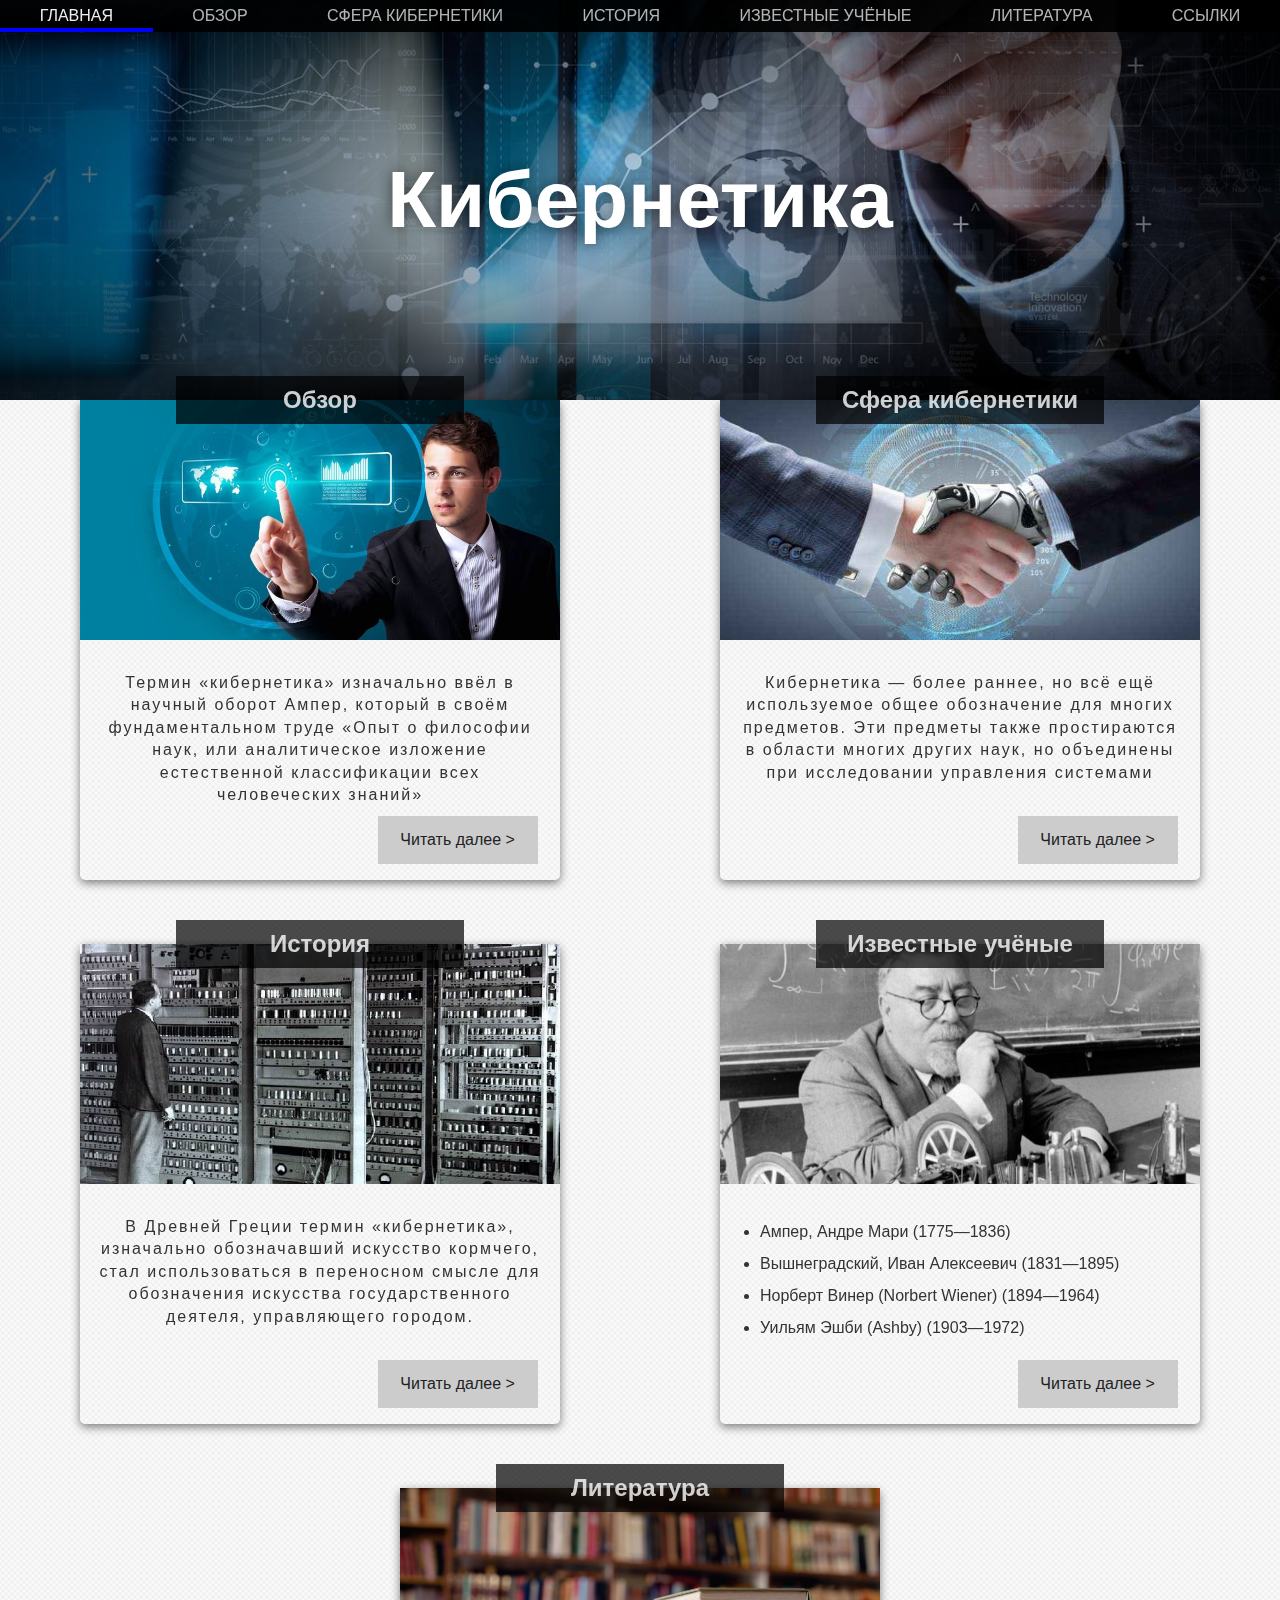
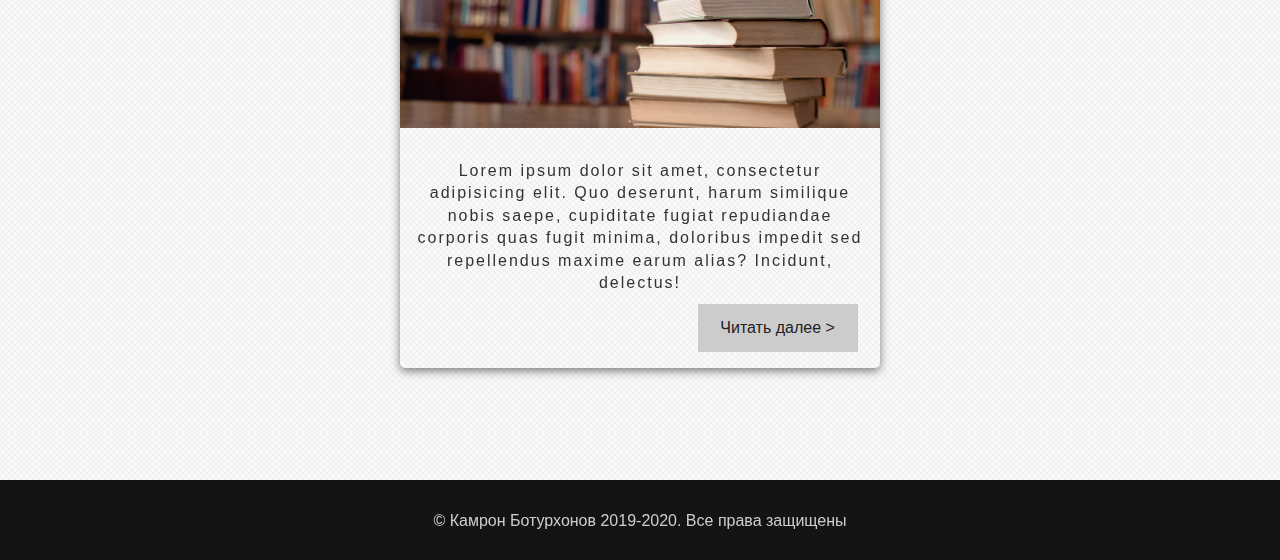
<file: index.html>
<!DOCTYPE html>
<html lang="en">
<head>
  <meta charset="UTF-8">
  <title>Кибернетика</title>
  <link rel="stylesheet" href="style/main.css">
</head>
<body>
  <nav class="menu-wrap">
    <ul class="menu">
      <li class="menu-item"><a href="index.html" style="box-shadow: inset 0 -4px blue">Главная</a></li>
      <li class="menu-item"><a href="pages/review.html">Обзор</a></li>
      <li class="menu-item"><a href="pages/scope.html">Сфера кибернетики</a></li>
      <li class="menu-item"><a href="pages/history.html">История</a></li>
      <li class="menu-item"><a href="pages/scientists.html">Известные учёные</a></li>
      <li class="menu-item"><a href="pages/literature.html">Литература</a></li>
      <li class="menu-item"><a href="pages/links.html">Ссылки</a></li>
    </ul>
  </nav>
  
  <header class="main-header">
    <div class="logo"></div>
    <h1 class="main-heading">Кибернетика</h1>
  </header>

  <div class="main-container">
    
    <section class="bars">
      <article class="bar-review">
        <h3 class="bar-heading">Обзор</h3>
        <div class="img"></div>
        <p>Термин «кибернетика» изначально ввёл в научный оборот Ампер, который в своём фундаментальном труде «Опыт о философии наук, или аналитическое изложение естественной классификации всех человеческих знаний»</p>
        <a href="pages/review.html" class="read-more">Читать далее ></a>
      </article>
      <article class="bar-scope">
        <h3 class="bar-heading">Сфера кибернетики</h3>
        <div class="img"></div>
        <p>Кибернетика — более раннее, но всё ещё используемое общее обозначение для многих предметов. Эти предметы также простираются в области многих других наук, но объединены при исследовании управления системами</p>
        <a href="pages/scope.html" class="read-more">Читать далее ></a>
      </article>
      <article class="bar-history">
        <h3 class="bar-heading">История</h3>
        <div class="img"></div>
        <p>В Древней Греции термин «кибернетика», изначально обозначавший искусство кормчего, стал использоваться в переносном смысле для обозначения искусства государственного деятеля, управляющего городом.</p>
        <a href="pages/history.html" class="read-more">Читать далее ></a>
      </article>
      <article class="bar-scientists">
        <h3 class="bar-heading">Известные учёные</h3>
        <div class="img"></div>
        <ul>
          <li>Ампер, Андре Мари (1775—1836)</li>
          <li>Вышнеградский, Иван Алексеевич (1831—1895)</li>
          <li>Норберт Винер (Norbert Wiener) (1894—1964)</li>
          <li>Уильям Эшби (Ashby) (1903—1972)</li>
        </ul>
        <a href="pages/scientists.html" class="read-more">Читать далее ></a>
      </article>
      <article class="bar-literature">
        <h3 class="bar-heading">Литература</h3>
        <div class="img"></div>
        <p>Lorem ipsum dolor sit amet, consectetur adipisicing elit. Quo deserunt, harum similique nobis saepe, cupiditate fugiat repudiandae corporis quas fugit minima, doloribus impedit sed repellendus maxime earum alias? Incidunt, delectus!</p>
        <a href="pages/literature.html" class="read-more">Читать далее ></a>
      </article>
    </section>

  </div>
    
  <footer>
    <p>&copy; Камрон Ботурхонов 2019-2020. Все права защищены</p>
  </footer>

</body>
</html>
</file>
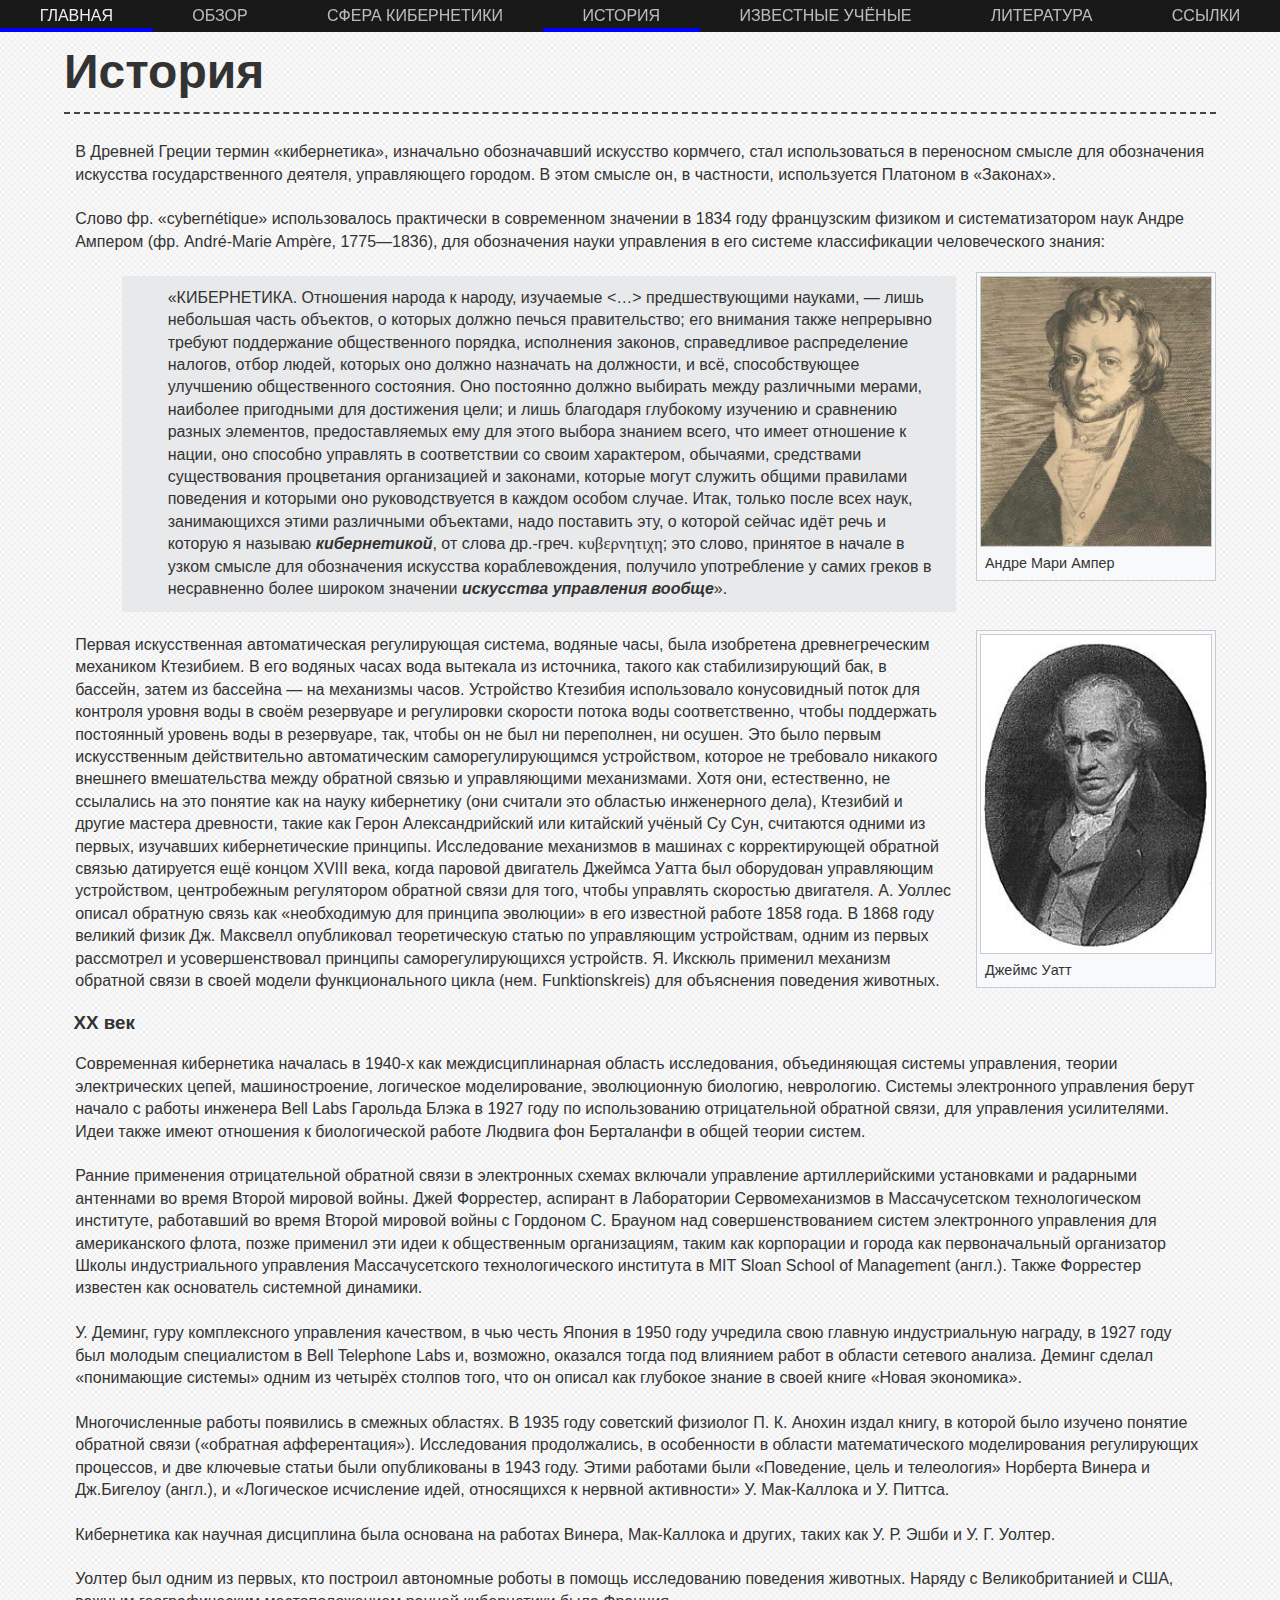
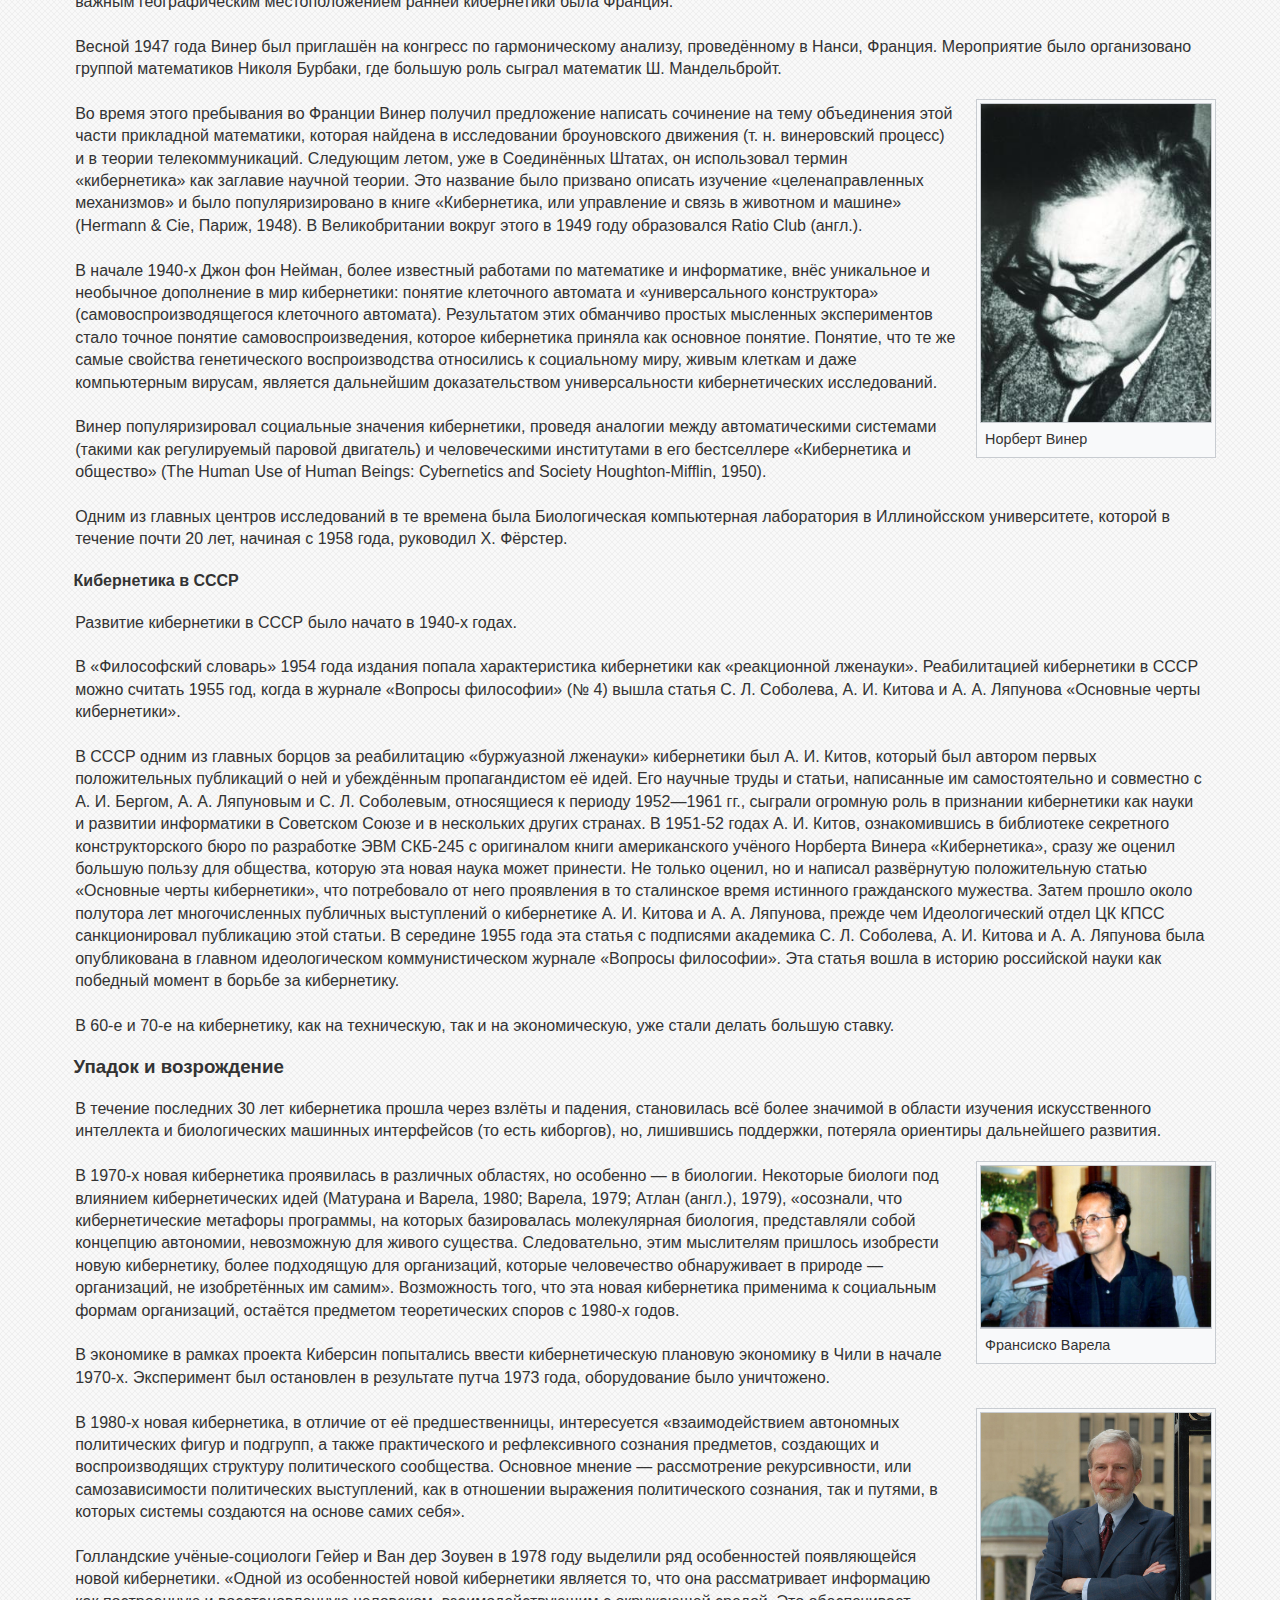
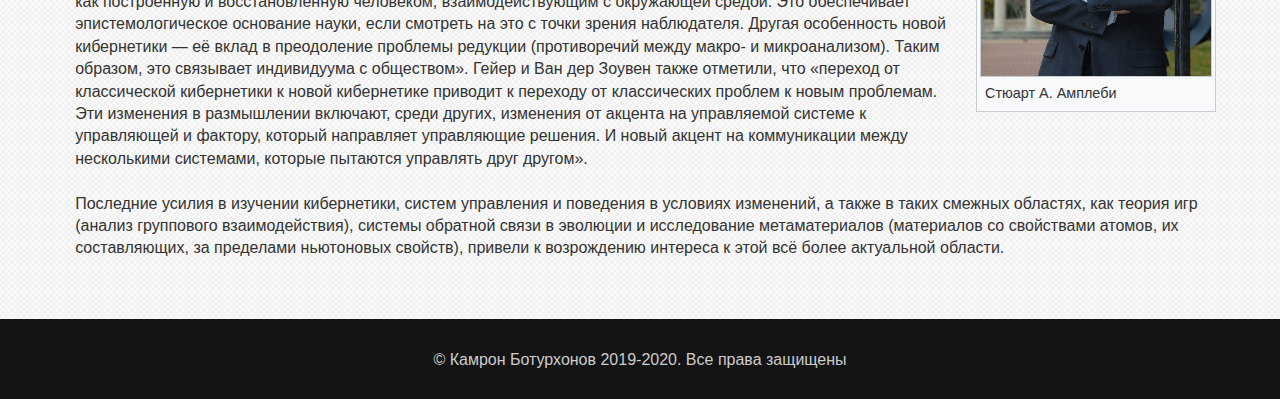
<file: pages/history.html>
<!DOCTYPE html>
<html lang="en">
<head>
	<meta charset="UTF-8">
	<title>История</title>
	<link rel="stylesheet" href="../style/page-style.css">
</head>
<body>
	<nav class="menu-wrap">
		<ul class="menu">
			<li class="menu-item"><a href="../index.html">Главная</a></li>
			<li class="menu-item"><a href="review.html">Обзор</a></li>
			<li class="menu-item"><a href="scope.html">Сфера кибернетики</a></li>
			<li class="menu-item"><a href="history.html" style="box-shadow: inset 0 -4px blue">История</a></li>
			<li class="menu-item"><a href="scientists.html">Известные учёные</a></li>
			<li class="menu-item"><a href="literature.html">Литература</a></li>
			<li class="menu-item"><a href="links.html">Ссылки</a></li>
		</ul>
	</nav>
	
	<header class="page-header">
		<h1>История</h1>
	</header>
	
	<div class="page-container">
		<p>В Древней Греции термин «кибернетика», изначально обозначавший искусство кормчего, стал использоваться в переносном смысле для обозначения искусства государственного деятеля, управляющего городом. В этом смысле он, в частности, используется Платоном в «Законах».</p>
		<p>Слово фр. «cybernétique» использовалось практически в современном значении в 1834 году французским физиком и систематизатором наук Андре Ампером (фр. André-Marie Ampère, 1775—1836), для обозначения науки управления в его системе классификации человеческого знания:</p>
		<div class="side-info width-240">
			<img src="../img/Andre-Marie_Ampere.jpg">
			<p>Андре Мари Ампер</p>
		</div>
		<blockquote>
			<p>«КИБЕРНЕТИКА. Отношения народа к народу, изучаемые &lt;…&gt; предшествующими науками,&nbsp;— лишь небольшая часть объектов, о которых должно печься правительство; его внимания также непрерывно требуют поддержание общественного порядка, исполнения законов, справедливое распределение налогов, отбор людей, которых оно должно назначать на должности, и всё, способствующее улучшению общественного состояния. Оно постоянно должно выбирать между различными мерами, наиболее пригодными для достижения цели; и лишь благодаря глубокому изучению и сравнению разных элементов, предоставляемых ему для этого выбора знанием всего, что имеет отношение к нации, оно способно управлять в соответствии со своим характером, обычаями, средствами существования процветания организацией и законами, которые могут служить общими правилами поведения и которыми оно руководствуется в каждом особом случае. Итак, только после всех наук, занимающихся этими различными объектами, надо поставить эту, о которой сейчас идёт речь и которую я называю <i><b>кибернетикой</b></i>, от слова др.-греч. <span lang="grc"><span style="font-family: palatino linotype, new athena unicode, athena, gentium, code2000, serif; font-size: 105%;">κυβερνητιχη</span></span>; это слово, принятое в начале в узком смысле для обозначения искусства кораблевождения, получило употребление у самих греков в несравненно более широком значении <i><b>искусства управления вообще</b></i>».</p>
		</blockquote>
		<div class="side-info width-240">
			<img src="../img/James_Watt.jpg">
				<p>Джеймс Уатт</p>
		</div>
		<p>Первая искусственная автоматическая регулирующая система, водяные часы, была изобретена древнегреческим механиком Ктезибием. В его водяных часах вода вытекала из источника, такого как стабилизирующий бак, в бассейн, затем из бассейна — на механизмы часов. Устройство Ктезибия использовало конусовидный поток для контроля уровня воды в своём резервуаре и регулировки скорости потока воды соответственно, чтобы поддержать постоянный уровень воды в резервуаре, так, чтобы он не был ни переполнен, ни осушен. Это было первым искусственным действительно автоматическим саморегулирующимся устройством, которое не требовало никакого внешнего вмешательства между обратной связью и управляющими механизмами. Хотя они, естественно, не ссылались на это понятие как на науку кибернетику (они считали это областью инженерного дела), Ктезибий и другие мастера древности, такие как Герон Александрийский или китайский учёный Су Сун, считаются одними из первых, изучавших кибернетические принципы. Исследование механизмов в машинах с корректирующей обратной связью датируется ещё концом XVIII века, когда паровой двигатель Джеймса Уатта был оборудован управляющим устройством, центробежным регулятором обратной связи для того, чтобы управлять скоростью двигателя. А. Уоллес описал обратную связь как «необходимую для принципа эволюции» в его известной работе 1858 года. В 1868 году великий физик Дж. Максвелл опубликовал теоретическую статью по управляющим устройствам, одним из первых рассмотрел и усовершенствовал принципы саморегулирующихся устройств. Я. Икскюль применил механизм обратной связи в своей модели функционального цикла (нем. Funktionskreis) для объяснения поведения животных. </p>
		<h3>XX век</h3>
		<p>Современная кибернетика началась в 1940-х как междисциплинарная область исследования, объединяющая системы управления, теории электрических цепей, машиностроение, логическое моделирование, эволюционную биологию, неврологию. Системы электронного управления берут начало с работы инженера Bell Labs Гарольда Блэка в 1927 году по использованию отрицательной обратной связи, для управления усилителями. Идеи также имеют отношения к биологической работе Людвига фон Берталанфи в общей теории систем. </p>
		<p>Ранние применения отрицательной обратной связи в электронных схемах включали управление артиллерийскими установками и радарными антеннами во время Второй мировой войны. Джей Форрестер, аспирант в Лаборатории Сервомеханизмов в Массачусетском технологическом институте, работавший во время Второй мировой войны с Гордоном С. Брауном над совершенствованием систем электронного управления для американского флота, позже применил эти идеи к общественным организациям, таким как корпорации и города как первоначальный организатор Школы индустриального управления Массачусетского технологического института в MIT Sloan School of Management (англ.). Также Форрестер известен как основатель системной динамики.</p>
		<p>У. Деминг, гуру комплексного управления качеством, в чью честь Япония в 1950 году учредила свою главную индустриальную награду, в 1927 году был молодым специалистом в Bell Telephone Labs и, возможно, оказался тогда под влиянием работ в области сетевого анализа. Деминг сделал «понимающие системы» одним из четырёх столпов того, что он описал как глубокое знание в своей книге «Новая экономика». </p>
		<p>Многочисленные работы появились в смежных областях. В 1935 году советский физиолог П. К. Анохин издал книгу, в которой было изучено понятие обратной связи («обратная афферентация»). Исследования продолжались, в особенности в области математического моделирования регулирующих процессов, и две ключевые статьи были опубликованы в 1943 году. Этими работами были «Поведение, цель и телеология» Норберта Винера и Дж.Бигелоу (англ.), и «Логическое исчисление идей, относящихся к нервной активности» У. Мак-Каллока и У. Питтса. </p>
		<p>Кибернетика как научная дисциплина была основана на работах Винера, Мак-Каллока и других, таких как У. Р. Эшби и У. Г. Уолтер.</p>
		<p>Уолтер был одним из первых, кто построил автономные роботы в помощь исследованию поведения животных. Наряду с Великобританией и США, важным географическим местоположением ранней кибернетики была Франция.</p>
		<p>Весной 1947 года Винер был приглашён на конгресс по гармоническому анализу, проведённому в Нанси, Франция. Мероприятие было организовано группой математиков Николя Бурбаки, где большую роль сыграл математик Ш. Мандельбройт.</p>
		<div class="side-info width-240">
			<img src="../img/Norbert_wiener.jpg">
			<p>Норберт Винер</p>
		</div>
		<p>Во время этого пребывания во Франции Винер получил предложение написать сочинение на тему объединения этой части прикладной математики, которая найдена в исследовании броуновского движения (т. н. винеровский процесс) и в теории телекоммуникаций. Следующим летом, уже в Соединённых Штатах, он использовал термин «кибернетика» как заглавие научной теории. Это название было призвано описать изучение «целенаправленных механизмов» и было популяризировано в книге «Кибернетика, или управление и связь в животном и машине» (Hermann & Cie, Париж, 1948). В Великобритании вокруг этого в 1949 году образовался Ratio Club (англ.). </p>
		<p>В начале 1940-х Джон фон Нейман, более известный работами по математике и информатике, внёс уникальное и необычное дополнение в мир кибернетики: понятие клеточного автомата и «универсального конструктора» (самовоспроизводящегося клеточного автомата). Результатом этих обманчиво простых мысленных экспериментов стало точное понятие самовоспроизведения, которое кибернетика приняла как основное понятие. Понятие, что те же самые свойства генетического воспроизводства относились к социальному миру, живым клеткам и даже компьютерным вирусам, является дальнейшим доказательством универсальности кибернетических исследований. </p>
		<p>Винер популяризировал социальные значения кибернетики, проведя аналогии между автоматическими системами (такими как регулируемый паровой двигатель) и человеческими институтами в его бестселлере «Кибернетика и общество» (The Human Use of Human Beings: Cybernetics and Society Houghton-Mifflin, 1950). </p>
		<p>Одним из главных центров исследований в те времена была Биологическая компьютерная лаборатория в Иллинойсском университете, которой в течение почти 20 лет, начиная с 1958 года, руководил Х. Фёрстер. </p>

		<h4>Кибернетика в СССР</h4>
		<p>Развитие кибернетики в СССР было начато в 1940-х годах. </p>
		<p>В «Философский словарь» 1954 года издания попала характеристика кибернетики как «реакционной лженауки». Реабилитацией кибернетики в СССР можно считать 1955 год, когда в журнале «Вопросы философии» (№ 4) вышла статья С. Л. Соболева, А. И. Китова и А. А. Ляпунова «Основные черты кибернетики». </p>
		<p>В СССР одним из главных борцов за реабилитацию «буржуазной лженауки» кибернетики был А. И. Китов, который был автором первых положительных публикаций о ней и убеждённым пропагандистом её идей. Его научные труды и статьи, написанные им самостоятельно и совместно с А. И. Бергом, А. А. Ляпуновым и С. Л. Соболевым, относящиеся к периоду 1952—1961 гг., сыграли огромную роль в признании кибернетики как науки и развитии информатики в Советском Союзе и в нескольких других странах. В 1951-52 годах А. И. Китов, ознакомившись в библиотеке секретного конструкторского бюро по разработке ЭВМ СКБ-245 с оригиналом книги американского учёного Норберта Винера «Кибернетика», сразу же оценил большую пользу для общества, которую эта новая наука может принести. Не только оценил, но и написал развёрнутую положительную статью «Основные черты кибернетики», что потребовало от него проявления в то сталинское время истинного гражданского мужества. Затем прошло около полутора лет многочисленных публичных выступлений о кибернетике А. И. Китова и А. А. Ляпунова, прежде чем Идеологический отдел ЦК КПСС санкционировал публикацию этой статьи. В середине 1955 года эта статья с подписями академика С. Л. Соболева, А. И. Китова и А. А. Ляпунова была опубликована в главном идеологическом коммунистическом журнале «Вопросы философии». Эта статья вошла в историю российской науки как победный момент в борьбе за кибернетику. </p>
		<p>В 60-е и 70-е на кибернетику, как на техническую, так и на экономическую, уже стали делать большую ставку. </p>
		<h3>Упадок и возрождение</h3>
		<p>В течение последних 30 лет кибернетика прошла через взлёты и падения, становилась всё более значимой в области изучения искусственного интеллекта и биологических машинных интерфейсов (то есть киборгов), но, лишившись поддержки, потеряла ориентиры дальнейшего развития. </p>
		<div class="side-info width-240">
			<img src="../img/Francisco_Varela.jpg">
			<p>Франсиско Варела</p>
		</div>
		<p>В 1970-х новая кибернетика проявилась в различных областях, но особенно — в биологии. Некоторые биологи под влиянием кибернетических идей (Матурана и Варела, 1980; Варела, 1979; Атлан (англ.), 1979), «осознали, что кибернетические метафоры программы, на которых базировалась молекулярная биология, представляли собой концепцию автономии, невозможную для живого существа. Следовательно, этим мыслителям пришлось изобрести новую кибернетику, более подходящую для организаций, которые человечество обнаруживает в природе — организаций, не изобретённых им самим». Возможность того, что эта новая кибернетика применима к социальным формам организаций, остаётся предметом теоретических споров с 1980-х годов. </p>
		<p>В экономике в рамках проекта Киберсин попытались ввести кибернетическую плановую экономику в Чили в начале 1970-х. Эксперимент был остановлен в результате путча 1973 года, оборудование было уничтожено. </p>
		<div class="side-info width-240">
			<img src="../img/Umpleby.jpg">
			<p>Стюарт А. Амплеби</p>
		</div>
		<p>В 1980-х новая кибернетика, в отличие от её предшественницы, интересуется «взаимодействием автономных политических фигур и подгрупп, а также практического и рефлексивного сознания предметов, создающих и воспроизводящих структуру политического сообщества. Основное мнение — рассмотрение рекурсивности, или самозависимости политических выступлений, как в отношении выражения политического сознания, так и путями, в которых системы создаются на основе самих себя».</p>
		<p> Голландские учёные-социологи Гейер и Ван дер Зоувен в 1978 году выделили ряд особенностей появляющейся новой кибернетики. «Одной из особенностей новой кибернетики является то, что она рассматривает информацию как построенную и восстановленную человеком, взаимодействующим с окружающей средой. Это обеспечивает эпистемологическое основание науки, если смотреть на это с точки зрения наблюдателя. Другая особенность новой кибернетики — её вклад в преодоление проблемы редукции (противоречий между макро- и микроанализом). Таким образом, это связывает индивидуума с обществом». Гейер и Ван дер Зоувен также отметили, что «переход от классической кибернетики к новой кибернетике приводит к переходу от классических проблем к новым проблемам. Эти изменения в размышлении включают, среди других, изменения от акцента на управляемой системе к управляющей и фактору, который направляет управляющие решения. И новый акцент на коммуникации между несколькими системами, которые пытаются управлять друг другом».</p>
		<p>Последние усилия в изучении кибернетики, систем управления и поведения в условиях изменений, а также в таких смежных областях, как теория игр (анализ группового взаимодействия), системы обратной связи в эволюции и исследование метаматериалов (материалов со свойствами атомов, их составляющих, за пределами ньютоновых свойств), привели к возрождению интереса к этой всё более актуальной области. </p>
	</div>

	<footer>
		<p>&copy; Камрон Ботурхонов 2019-2020. Все права защищены</p>
	</footer>
</body>
</html>
</file>
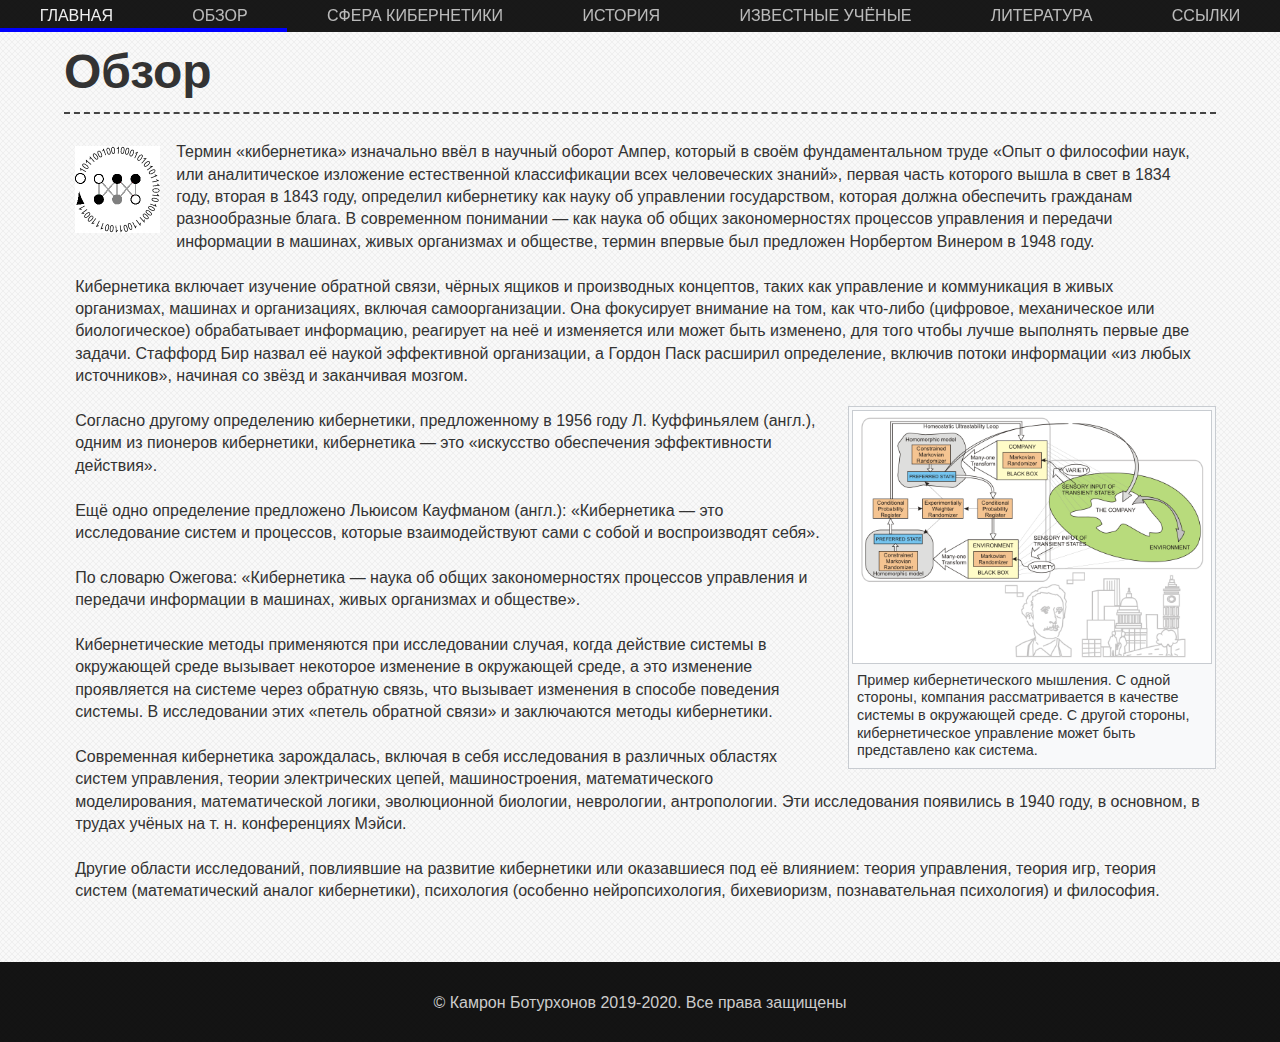
<file: pages/review.html>
<!DOCTYPE html>
<html lang="en">
<head>
  <meta charset="UTF-8">
  <title>Обзор</title>
  <link rel="stylesheet" href="../style/page-style.css">
</head>
<body>
  <nav class="menu-wrap">
    <ul class="menu">
      <li class="menu-item"><a href="../index.html">Главная</a></li>
      <li class="menu-item"><a href="review.html" style="box-shadow: inset 0 -4px blue">Обзор</a></li>
      <li class="menu-item"><a href="scope.html">Сфера кибернетики</a></li>
      <li class="menu-item"><a href="history.html">История</a></li>
      <li class="menu-item"><a href="scientists.html">Известные учёные</a></li>
      <li class="menu-item"><a href="literature.html">Литература</a></li>
      <li class="menu-item"><a href="links.html">Ссылки</a></li>
    </ul>
  </nav>
  
  <header class="page-header">
    <h1>Обзор</h1>
  </header>

  <div class="page-container">
    <div class="floatleft">
      <img src="../img/Science-symbol-13a.png" alt="" class="">
    </div>
    <p>Термин «кибернетика» изначально ввёл в научный оборот Ампер, который в своём фундаментальном труде «Опыт о философии наук, или аналитическое изложение естественной классификации всех человеческих знаний», первая часть которого вышла в свет в 1834 году, вторая в 1843 году, определил кибернетику как науку об управлении государством, которая должна обеспечить гражданам разнообразные блага. В современном понимании — как наука об общих закономерностях процессов управления и передачи информации в машинах, живых организмах и обществе, термин впервые был предложен Норбертом Винером в 1948 году.</p>
    <p>Кибернетика включает изучение обратной связи, чёрных ящиков и производных концептов, таких как управление и коммуникация в живых организмах, машинах и организациях, включая самоорганизации. Она фокусирует внимание на том, как что-либо (цифровое, механическое или биологическое) обрабатывает информацию, реагирует на неё и изменяется или может быть изменено, для того чтобы лучше выполнять первые две задачи. Стаффорд Бир назвал её наукой эффективной организации, а Гордон Паск расширил определение, включив потоки информации «из любых источников», начиная со звёзд и заканчивая мозгом. </p>
    <div class="side-info" style="width: 368px;">
      <img src="../img/Model_Cybernetic_Factory.svg.png" alt="" width="360px">
      <p>Пример кибернетического мышления. С одной стороны, компания рассматривается в качестве системы в окружающей среде. С другой стороны, кибернетическое управление может быть представлено как система.</p>
    </div>
    <p>Согласно другому определению кибернетики, предложенному в 1956 году Л. Куффиньялем (англ.), одним из пионеров кибернетики, кибернетика — это «искусство обеспечения эффективности действия».</p>
    <p>Ещё одно определение предложено Льюисом Кауфманом (англ.): «Кибернетика — это исследование систем и процессов, которые взаимодействуют сами с собой и воспроизводят себя».</p>
    <p>По словарю Ожегова: «Кибернетика — наука об общих закономерностях процессов управления и передачи информации в машинах, живых организмах и обществе».</p>
    <p>Кибернетические методы применяются при исследовании случая, когда действие системы в окружающей среде вызывает некоторое изменение в окружающей среде, а это изменение проявляется на системе через обратную связь, что вызывает изменения в способе поведения системы. В исследовании этих «петель обратной связи» и заключаются методы кибернетики. </p>
    <p>Современная кибернетика зарождалась, включая в себя исследования в различных областях систем управления, теории электрических цепей, машиностроения, математического моделирования, математической логики, эволюционной биологии, неврологии, антропологии. Эти исследования появились в 1940 году, в основном, в трудах учёных на т. н. конференциях Мэйси. </p>
    <p>Другие области исследований, повлиявшие на развитие кибернетики или оказавшиеся под её влиянием: теория управления, теория игр, теория систем (математический аналог кибернетики), психология (особенно нейропсихология, бихевиоризм, познавательная психология) и философия.</p>
  </div>

  <footer>
    <p>&copy; Камрон Ботурхонов 2019-2020. Все права защищены</p>
  </footer>
</body>
</html>
</file>
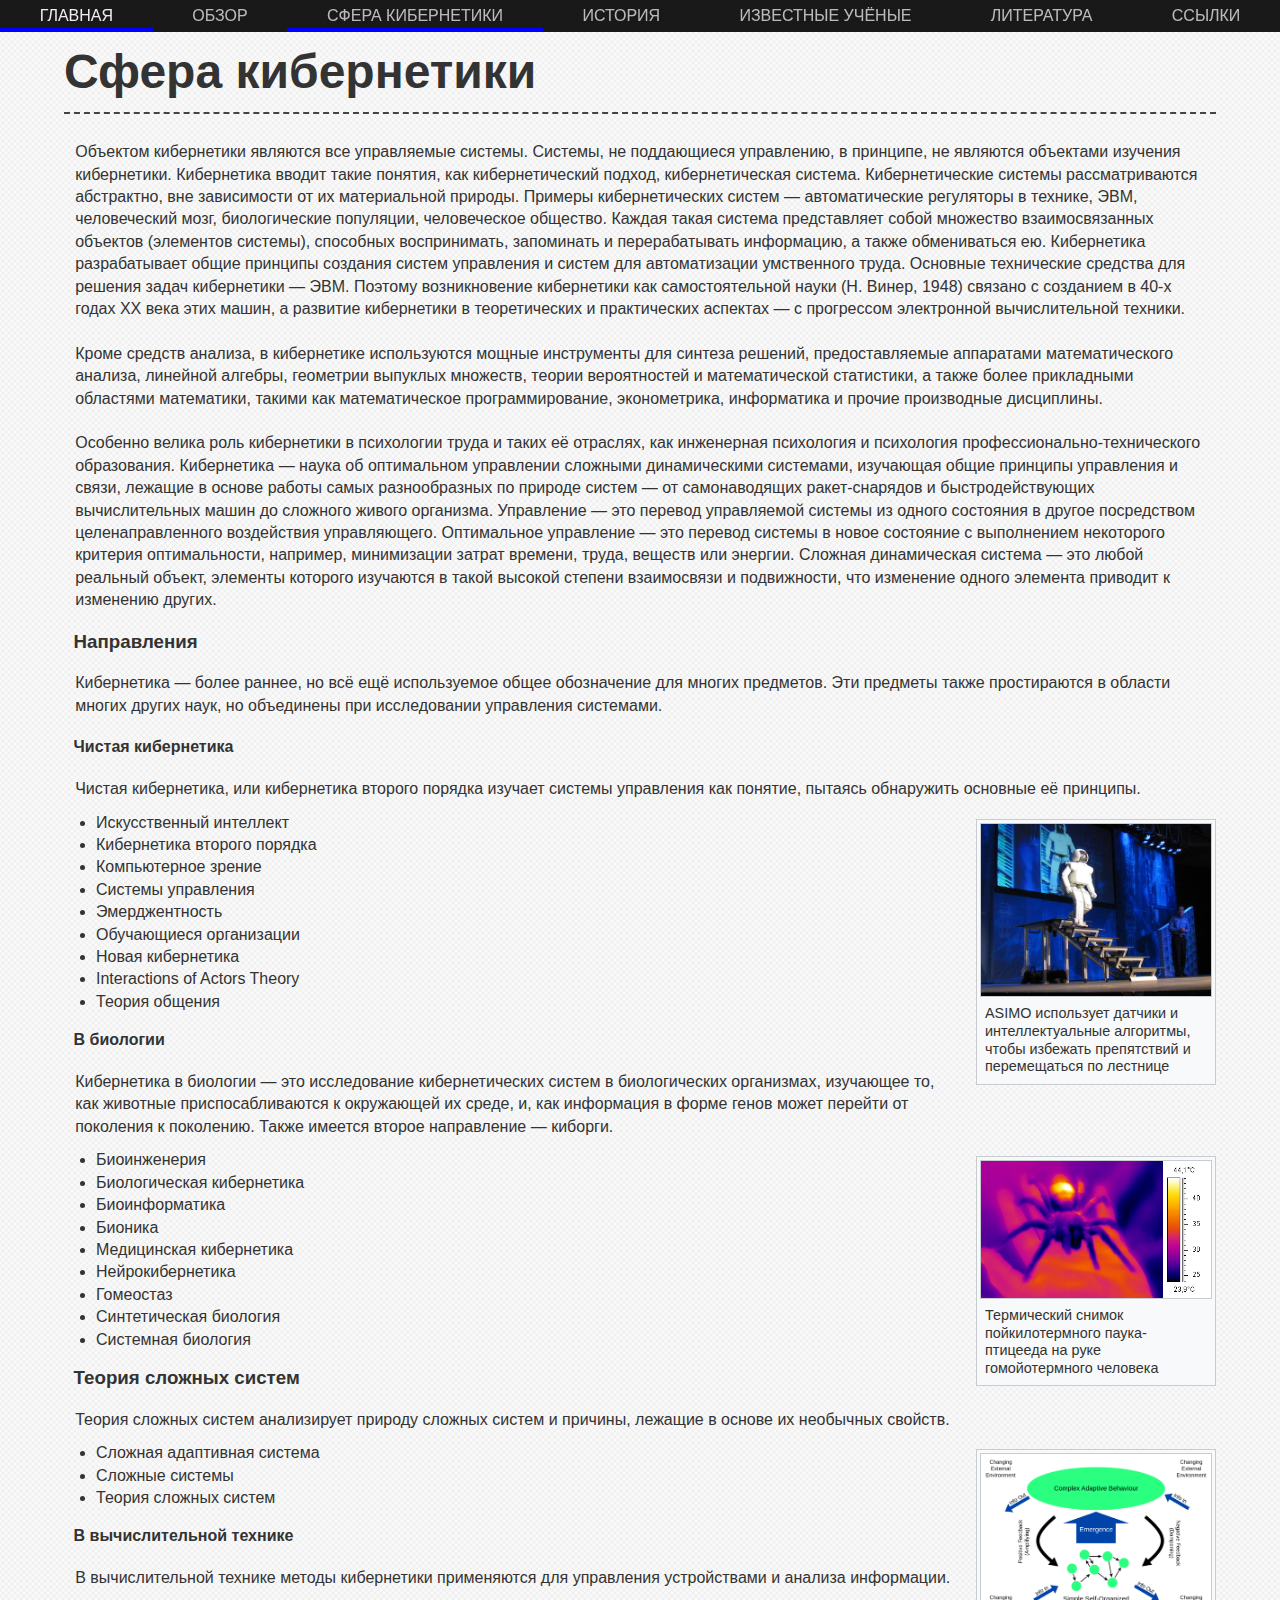
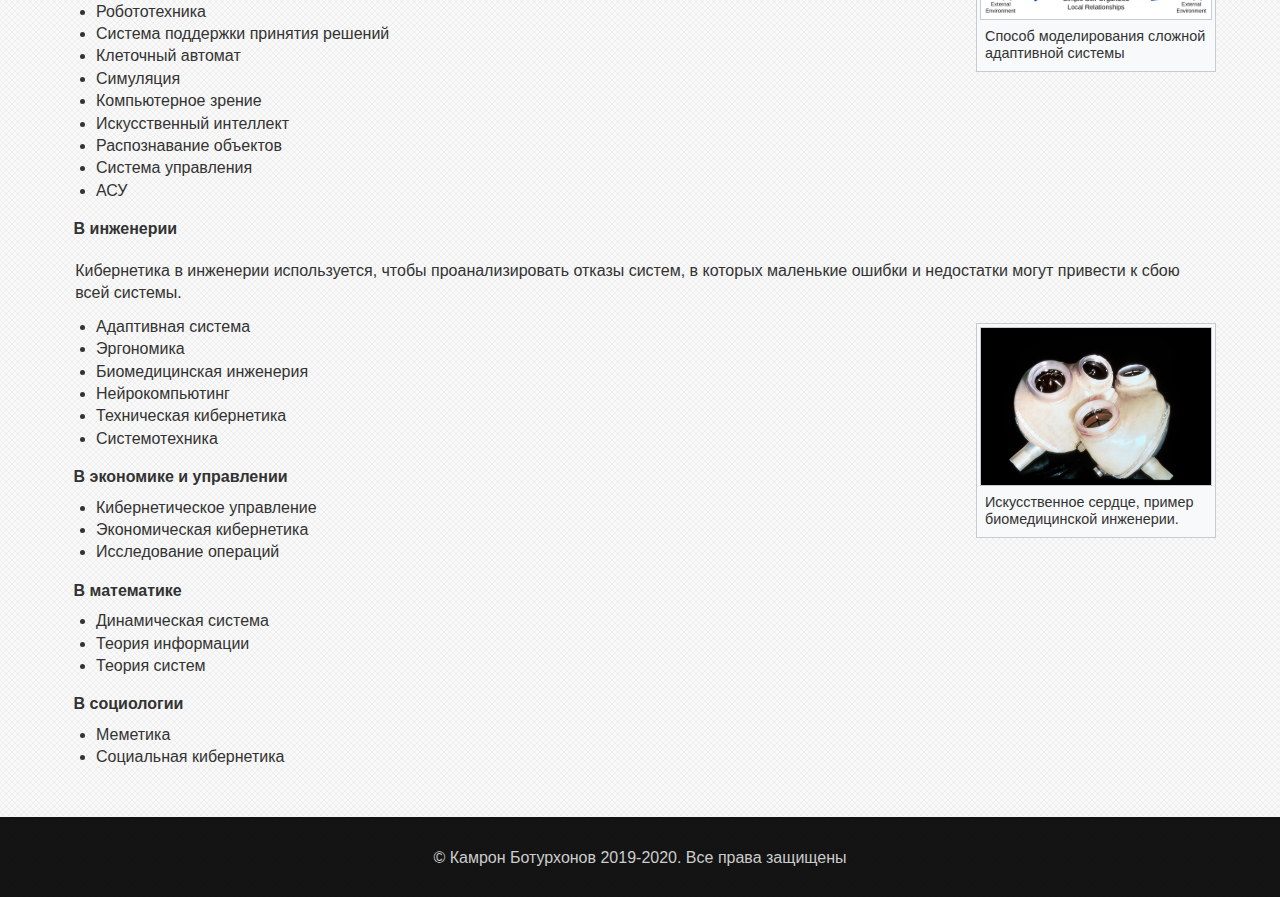
<file: pages/scope.html>
<!DOCTYPE html>
<html lang="en">
<head>
	<meta charset="UTF-8">
	<title>Сфера кибернетики</title>
	<link rel="stylesheet" href="../style/page-style.css">
</head>
<body>
	<nav class="menu-wrap">
		<ul class="menu">
			<li class="menu-item"><a href="../index.html">Главная</a></li>
			<li class="menu-item"><a href="review.html">Обзор</a></li>
			<li class="menu-item"><a href="scope.html" style="box-shadow: inset 0 -4px blue">Сфера кибернетики</a></li>
			<li class="menu-item"><a href="history.html">История</a></li>
			<li class="menu-item"><a href="scientists.html">Известные учёные</a></li>
			<li class="menu-item"><a href="literature.html">Литература</a></li>
			<li class="menu-item"><a href="links.html">Ссылки</a></li>
		</ul>
	</nav>
	
	<header class="page-header">
		<h1>Сфера кибернетики</h1>
	</header>

	<div class="page-container">
		<p>Объектом кибернетики являются все управляемые системы. Системы, не поддающиеся управлению, в принципе, не являются объектами изучения кибернетики. Кибернетика вводит такие понятия, как кибернетический подход, кибернетическая система. Кибернетические системы рассматриваются абстрактно, вне зависимости от их материальной природы. Примеры кибернетических систем — автоматические регуляторы в технике, ЭВМ, человеческий мозг, биологические популяции, человеческое общество. Каждая такая система представляет собой множество взаимосвязанных объектов (элементов системы), способных воспринимать, запоминать и перерабатывать информацию, а также обмениваться ею. Кибернетика разрабатывает общие принципы создания систем управления и систем для автоматизации умственного труда. Основные технические средства для решения задач кибернетики — ЭВМ. Поэтому возникновение кибернетики как самостоятельной науки (Н. Винер, 1948) связано с созданием в 40-х годах XX века этих машин, а развитие кибернетики в теоретических и практических аспектах — с прогрессом электронной вычислительной техники. </p>
		<p>Кроме средств анализа, в кибернетике используются мощные инструменты для синтеза решений, предоставляемые аппаратами математического анализа, линейной алгебры, геометрии выпуклых множеств, теории вероятностей и математической статистики, а также более прикладными областями математики, такими как математическое программирование, эконометрика, информатика и прочие производные дисциплины.</p>
		<p>Особенно велика роль кибернетики в психологии труда и таких её отраслях, как инженерная психология и психология профессионально-технического образования. Кибернетика — наука об оптимальном управлении сложными динамическими системами, изучающая общие принципы управления и связи, лежащие в основе работы самых разнообразных по природе систем — от самонаводящих ракет-снарядов и быстродействующих вычислительных машин до сложного живого организма. Управление — это перевод управляемой системы из одного состояния в другое посредством целенаправленного воздействия управляющего. Оптимальное управление — это перевод системы в новое состояние с выполнением некоторого критерия оптимальности, например, минимизации затрат времени, труда, веществ или энергии. Сложная динамическая система — это любой реальный объект, элементы которого изучаются в такой высокой степени взаимосвязи и подвижности, что изменение одного элемента приводит к изменению других. </p>
		<h3>Направления</h3>
		<p>Кибернетика — более раннее, но всё ещё используемое общее обозначение для многих предметов. Эти предметы также простираются в области многих других наук, но объединены при исследовании управления системами. </p>
		<h4>Чистая кибернетика</h4>
		<p>Чистая кибернетика, или кибернетика второго порядка изучает системы управления как понятие, пытаясь обнаружить основные её принципы.</p>
		<div class="side-info width-240">
			<img src="../img/1024px-Honda_ASIMO_Walking_Stairs.JPG">
			<p>ASIMO использует датчики и интеллектуальные алгоритмы, чтобы избежать препятствий и перемещаться по лестнице</p>
		</div>
		<ul>
			<li>Искусственный интеллект</li>
			<li>Кибернетика второго порядка</li>
			<li>Компьютерное зрение</li>
			<li>Системы управления</li>
			<li>Эмерджентность</li>
			<li>Обучающиеся организации</li>
			<li>Новая кибернетика</li>
			<li>Interactions of Actors Theory</li>
			<li>Теория общения</li>
		</ul>
		<h4>В биологии</h4>
		<p>Кибернетика в биологии — это исследование кибернетических систем в биологических организмах, изучающее то, как животные приспосабливаются к окружающей их среде, и, как информация в форме генов может перейти от поколения к поколению. Также имеется второе направление — киборги.</p>
		<div class="side-info width-240">
			<img src="../img/Wiki_tarantula.jpg">
			<p>Термический снимок пойкилотермного паука-птицееда на руке гомойотермного человека</p>
		</div>
		<ul>
			<li>Биоинженерия</li>
			<li>Биологическая кибернетика</li>
			<li>Биоинформатика</li>
			<li>Бионика</li>
			<li>Медицинская кибернетика</li>
			<li>Нейрокибернетика</li>
			<li>Гомеостаз</li>
			<li>Синтетическая биология</li>
			<li>Системная биология</li>
		</ul>
		<h3>Теория сложных систем</h3>
		<p>Теория сложных систем анализирует природу сложных систем и причины, лежащие в основе их необычных свойств.</p>
		<div class="side-info width-240">
			<img src="../img/Complex_adaptive_system.svg.png">
			<p>Способ моделирования сложной адаптивной системы</p>
		</div>
		<ul>
			<li>Сложная адаптивная система</li>
			<li>Сложные системы</li>
			<li>Теория сложных систем</li>
		</ul>
		<h4>В вычислительной технике</h4>
		<p>В вычислительной технике методы кибернетики применяются для управления устройствами и анализа информации.</p>
		<ul>
			<li>Робототехника</li>
			<li>Система поддержки принятия решений</li>
			<li>Клеточный автомат</li>
			<li>Симуляция</li>
			<li>Компьютерное зрение</li>
			<li>Искусственный интеллект</li>
			<li>Распознавание объектов</li>
			<li>Система управления</li>
			<li>АСУ</li>
		</ul>
		<h4>В инженерии</h4>
		<p>Кибернетика в инженерии используется, чтобы проанализировать отказы систем, в которых маленькие ошибки и недостатки могут привести к сбою всей системы.</p>
		<div class="side-info width-240">
			<img src="../img/artificial_heart.jpg">
			<p>Искусственное сердце, пример биомедицинской инженерии.</p>
		</div>
		<ul>
			<li>Адаптивная система</li>
			<li>Эргономика</li>
			<li>Биомедицинская инженерия</li>
			<li>Нейрокомпьютинг</li>
			<li>Техническая кибернетика</li>
			<li>Системотехника</li>
		</ul>
		<h4>В экономике и управлении</h4>
		<ul>
			<li>Кибернетическое управление</li>
			<li>Экономическая кибернетика</li>
			<li>Исследование операций</li>
		</ul>
		<h4>В математике</h4>
		<ul>
			<li>Динамическая система</li>
			<li>Теория информации</li>
			<li>Теория систем</li>
		</ul>
		<h4>В социологии</h4>
		<ul>
			<li>Меметика</li>
			<li>Социальная кибернетика</li>
		</ul>
	</div>

	<footer>
		<p>&copy; Камрон Ботурхонов 2019-2020. Все права защищены</p>
	</footer>
</body>
</html>
</file>
<file: style/main.css>
* {
	margin: 0;
	padding: 0;
	transition: 0.2s ease-in;
	box-sizing: border-box;
}
body {
	background: url(../img/body-bg-img.png);
	font-family: arial, sans-serif;
	font-size: 16px;
	color: #333;
}

.menu-wrap {
	width: 100%;
	position: fixed;
	top: 0;
	z-index: 99;
}

.menu {
	list-style: none;
	display: flex;
	justify-content: space-around;
	align-items: center;
	flex-flow: row wrap;
}

.menu-item {
	text-align: center;
	flex: 1 auto;
}

.menu-item a {
	display: block;
	text-decoration: none;
	line-height: 2rem;
	text-transform: uppercase;
	color: rgba(255,255,255,0.7);
	background: rgba(0,0,0,0.9);
	padding: 0 0.8rem;
}

.menu-item a:hover {
	color: #eee;
	box-shadow: inset 0 -4px blue;
}

.main-header {
	font-family: 'century gothic', arial;
	display: flex;
	justify-content: center;
	align-items: center;
	position: fixed;
	top: 0; left: 0;
	background: url(../img/cyber.jpg) 0 0 no-repeat;
	background-size: cover;
	width: 100vw;
	height: 400px;
	z-index: -1;
}

.main-header::before {
	position: absolute;
	content: '';
	top: 0;
	left: 0;
	width: 100%;
	height: 100%;
	/*background: rgba(0,0,0,.4);*/
	background: radial-gradient(transparent, rgba(0,0,0,.8));
	z-index: -1;
}

.main-heading {
	color: #fff;
	font-size: 5rem;
	text-shadow: 0 0rem 1rem rgba(0,0,0,.6);
	/*text-shadow: 0 0rem 1rem rgba(255,255,255,.6);*/
}

.main-container {
	background: url(../img/body-bg-img.png);
	margin-top: 400px;
}

.bars {
	display: flex;
	justify-content: space-around;
	flex-wrap: wrap;
}

.bars article {
	width: 30rem;
	min-height: 30rem;
	/*border: 1px solid red;*/
	margin: 0 2rem 4rem;
	position: relative;
	box-shadow: 0 3px 10px rgba(0,0,0,.5);
	border-radius: 5px;
}


.bar-heading {
	position: absolute;
	font-size: 1.5rem;
	background: rgba(0,0,0,.7);
	color: rgba(255,255,255,.8);
	width: 60%;
	height: 3rem;
	line-height: 3rem;
	text-align: center;
	top: -1.5rem;
	left: 60%;
	margin-left: -40%;
}

.bars article .img {
	width: 100%;
	height: 50%;
	background-size: cover;
}

.bar-review .img {
	background: url(../img/review-img.jpg) center no-repeat;

}
.bar-scope .img {
	background: url(../img/scope-img.jpg) center no-repeat;
}
.bar-history .img {
	background: url(../img/history-img.jpg) center no-repeat;
}
.bar-scientists .img {
	background: url(../img/scientist.jpg) center no-repeat;
}
.bar-literature .img {
	background: url(../img/literature-img.jpg) center no-repeat;
}

.bars article p {
	padding: 2rem 1rem;
	line-height: 1.4rem;
	text-align: center;
	letter-spacing: 2px;
}

.bar-scientists ul {
	padding-top: 2rem;
	padding-left: 2.5rem;
	line-height: 2rem;
}

.read-more {
	text-decoration: none;
	display: block;
	position: absolute;
	width: 10rem;
	height: 3rem;
	color: #222;
	background: #ccc;
	bottom: 1rem;
	left: 62%;
	line-height: 3rem;
	text-align: center;
	border-radius: 0px;
	
}

.read-more:hover {
	color: #eee;
	background: #444;
}

footer {
	clear: both;
	padding: 2rem 1rem;
	color: #ccc;
	height: 5rem;
	background: rgba(0,0,0,.92);
	text-align: center;
	margin-top: 3rem;
}

@media (max-width: 920px) {
	body {
		font-size: 14px;
	}
	.main-heading {
		font-size: 4.5rem;
	}
}


@media (max-width: 599px) {
	.main-heading {
		font-size: 4rem;
	}
}

@media (max-width: 539px) {
	.read-more {
		left: 50%;
	}
}

@media (max-width: 475px) {
	.bar-heading {
		font-size: 1.2rem;
	}
	.bars article {
		height: 32rem;
	}
	.main-heading {
		font-size: 3rem;
	}
}

@media (max-width: 432px) {
	.main-header {
		margin-top: 2rem;
	}
	.bar-heading {
		font-size: 1rem;
	}
	.bars article {
		height: 39rem;
	}
	.read-more {
		left: 25%;
	}
}
</file>
<file: style/page-style.css>
@import url(main.css);

a {
	text-decoration: none;

}

h4, h3 {
	margin: 0.5rem;
	margin-left: 0.6rem;
}

blockquote {
	margin: 0.7em 0 0.7em 5%;
	padding: 0.7em 2% 0.7em 4%;
	background: #e8e9ea;
	overflow: hidden;
}

.page-header {
	line-height: 5rem;
	width: 90%;
	margin: 2rem 0 1rem 5%;
	font-family: 'century gothic', arial;
	border-bottom: 2px dashed #444;
}

.page-header h1 {
	font-size: 3rem;
}

.page-container {
	min-height: 500px;
	width: 90%;
	margin-left: 5%;
	line-height: 1.4rem;
}

.floatleft {
	float: left;
	margin: 1rem 1rem 0 .7rem;
}

.page-container > p {
	padding: 0.7rem;
	/*text-indent: 1.1rem;*/
}

.page-container ul {
	margin-left: 2rem;
	margin-bottom: 1rem;
}

.side-info {
	text-align: center;
	float: right;
	font-size: 90%;
	padding-top: 3px;
	line-height: 1.1rem;
	border: 1px solid #c8ccd1;
	background-color: #f8f9fa;
	margin: 0.5em 0 1.3em 1.4em;
}

.side-info img {
	border: 1px solid #c8ccd1;
	vertical-align: middle;
	cursor: pointer;
	background: #fff;
}

.side-info img:active {
	margin-left: -60%;
	transform: scale(2);
}

.side-info p {
	text-align: left;
	padding: 0.5rem;
}

.width-240 {
	width: 240px;
}

.width-240 img {
	width: 232px;
}

@media (max-width: 903px) {
	body {
		font-size: 14px;
	}
}

@media (max-width: 797px) {
	.page-header  {
		margin-top: 4rem;
	}
	.page-header h1 {
		font-size: 2.5rem;
	}
	.side-info img:active {
	margin-left: -40%;
	transform: scale(1.5);
}
}

@media (max-width: 550px) {
	blockquote {
		clear: both;
	}
}

@media (max-width: 432px) {
	.page-header  {
		margin-top: 6rem;
		line-height: 4rem;
	}
}
</file>
